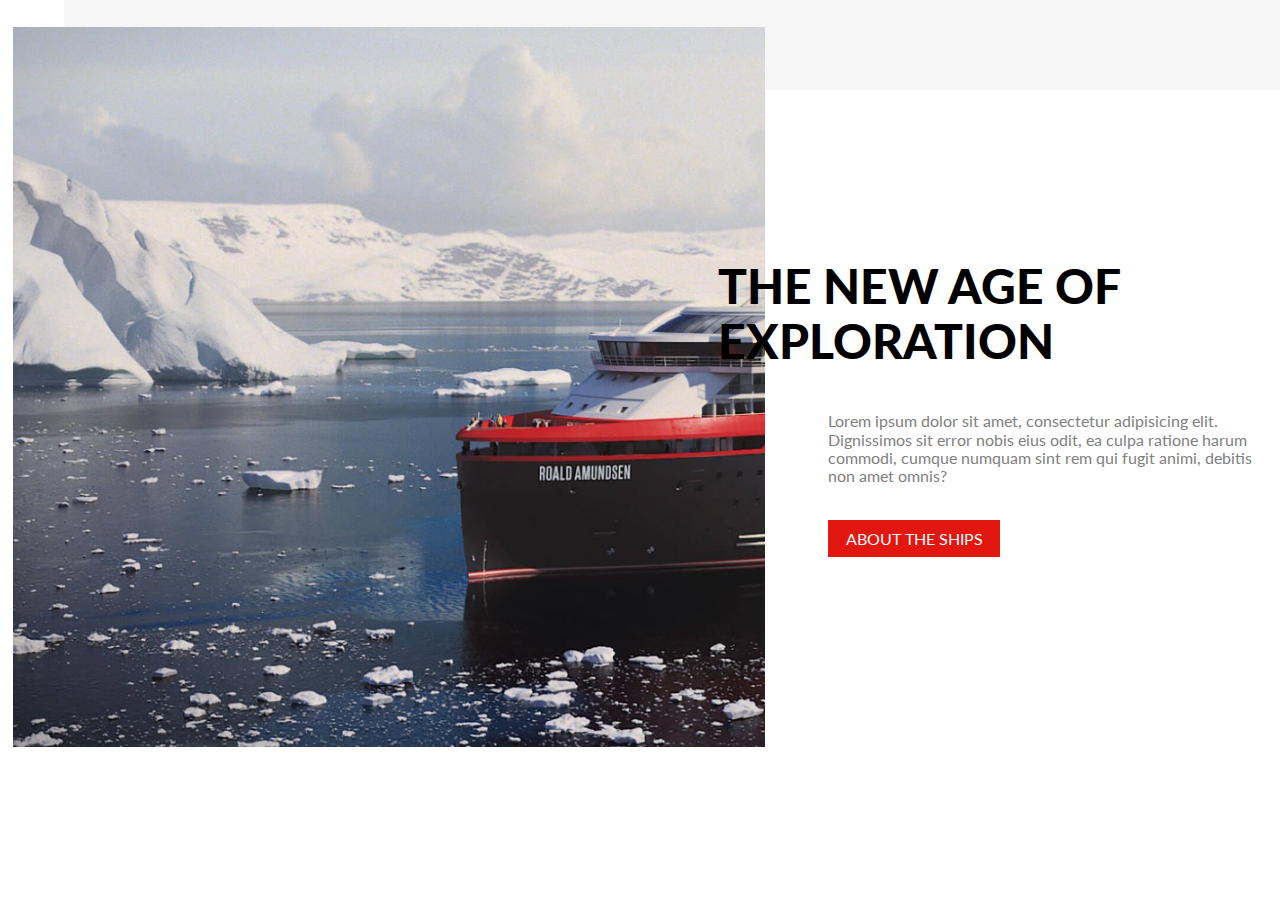
<file: index.html>
<!DOCTYPE html>
<html lang="en">
<head>
	<meta charset="UTF-8">
	<title>Exploration</title>
	<link rel="stylesheet" href="normalize.css">
	<link rel="stylesheet" href="styles.css">
</head>
<body>
	<div class="exp-page">
		<div class="exp-grey-band"></div>
		<div class="exp-info">
			<div class="exp-info__img"></div>
			<div class="exp-info__details">
				<h1>The new age of exploration</h1>
				<p>Lorem ipsum dolor sit amet, consectetur adipisicing elit. Dignissimos sit error nobis eius odit, ea culpa ratione harum commodi, cumque numquam sint rem qui fugit animi, debitis non amet omnis?</p>
				<a href="#">About the ships</a>
			</div>
		</div>
	</div>
</body>
</html>
</file>
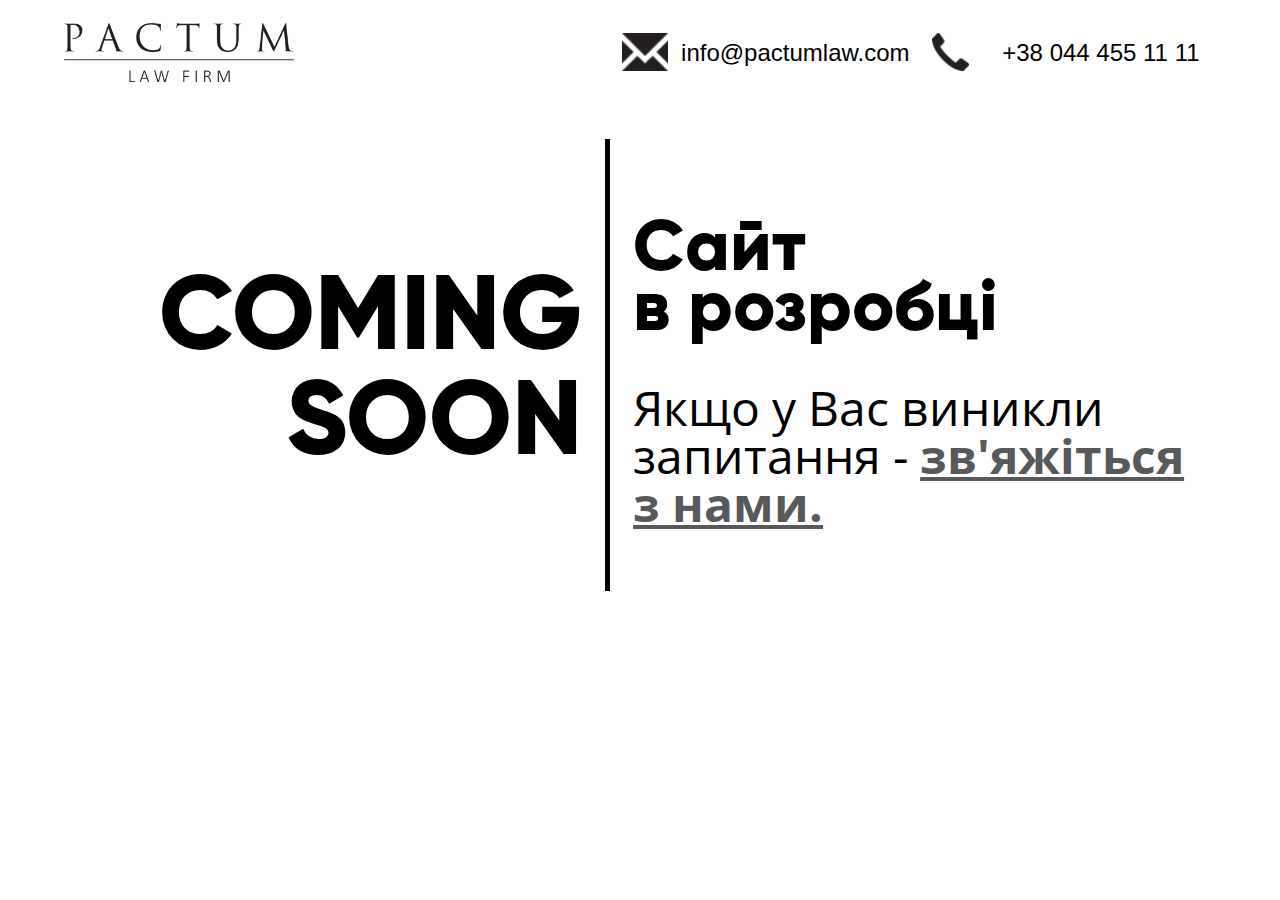
<file: pactum/index.html>
<!DOCTYPE html>
<html lang="en">
<head>
	<meta charset="UTF-8">
	<title>Pactum</title>
	<link rel="stylesheet" href="css/normalize.css">
	<link rel="stylesheet" href="css/styles.css">
	<link rel="stylesheet" href="icons/css/fontello.css">
	<link href="https://fonts.googleapis.com/css?family=Open+Sans:400,700&amp;subset=cyrillic" rel="stylesheet">
	<link rel="stylesheet" href="fonts/Webfonts/gilroy_extrabold_ukrainian/stylesheet.css">
</head>
<body>
	<header class="p-header">
		<img class="logo" src="img/logo.png" alt="logo">
		<div class="contacts">
			<div class="contacts--detail">
				<img src="img/mail.png" alt="mail">
				<span>info@pactumlaw.com</span>
			</div>
			<div class="contacts--detail">
				<img src="img/phone.png" alt="phone">
				<span>+38 044 455 11 11</span>
			</div>
		</div>
	</header>
	<section class="p-main">
		<div class="p-main__section">
			<h1>Coming<br>soon</h1>
		</div>
		<div class="vertical-line"></div>
		<div class="p-main__section">
			<h2>Сайт <br>в розробці</h2>
			<p>Якщо у Вас виникли <br>запитання - <a href="mailto:info@pactumlaw.com?subject=Pactum">зв'яжіться з нами.</a></p>
		</div>
	</section>
</body>
</html>
</file>
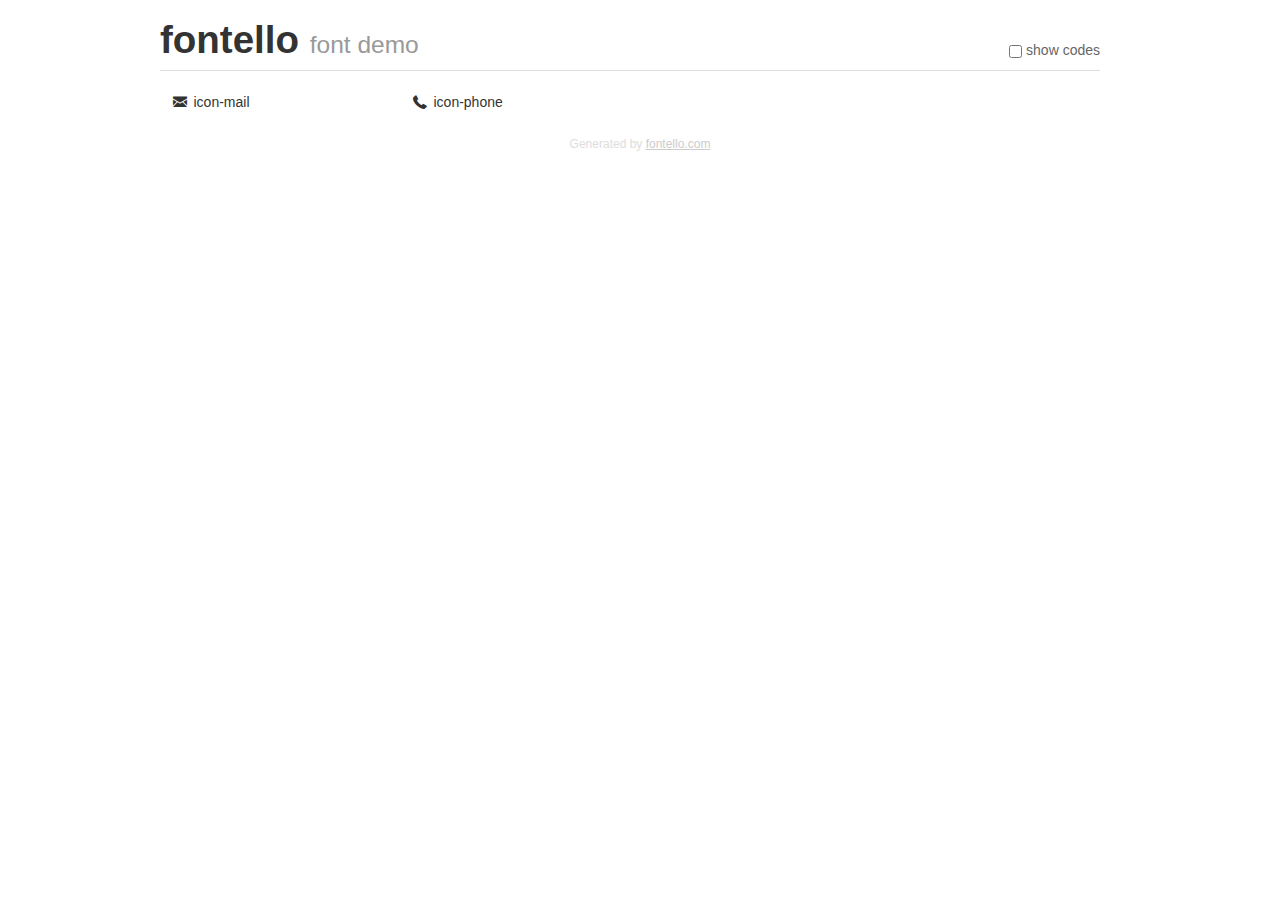
<file: pactum/icons/demo.html>
<!DOCTYPE html>
<html>
  <head><!--[if lt IE 9]><script language="javascript" type="text/javascript" src="//html5shim.googlecode.com/svn/trunk/html5.js"></script><![endif]-->
    <meta charset="UTF-8"><style>/*
 * Bootstrap v2.2.1
 *
 * Copyright 2012 Twitter, Inc
 * Licensed under the Apache License v2.0
 * http://www.apache.org/licenses/LICENSE-2.0
 *
 * Designed and built with all the love in the world @twitter by @mdo and @fat.
 */
.clearfix {
  *zoom: 1;
}
.clearfix:before,
.clearfix:after {
  display: table;
  content: "";
  line-height: 0;
}
.clearfix:after {
  clear: both;
}
html {
  font-size: 100%;
  -webkit-text-size-adjust: 100%;
  -ms-text-size-adjust: 100%;
}
a:focus {
  outline: thin dotted #333;
  outline: 5px auto -webkit-focus-ring-color;
  outline-offset: -2px;
}
a:hover,
a:active {
  outline: 0;
}
button,
input,
select,
textarea {
  margin: 0;
  font-size: 100%;
  vertical-align: middle;
}
button,
input {
  *overflow: visible;
  line-height: normal;
}
button::-moz-focus-inner,
input::-moz-focus-inner {
  padding: 0;
  border: 0;
}
body {
  margin: 0;
  font-family: "Helvetica Neue", Helvetica, Arial, sans-serif;
  font-size: 14px;
  line-height: 20px;
  color: #333;
  background-color: #fff;
}
a {
  color: #08c;
  text-decoration: none;
}
a:hover {
  color: #005580;
  text-decoration: underline;
}
.row {
  margin-left: -20px;
  *zoom: 1;
}
.row:before,
.row:after {
  display: table;
  content: "";
  line-height: 0;
}
.row:after {
  clear: both;
}
[class*="span"] {
  float: left;
  min-height: 1px;
  margin-left: 20px;
}
.container,
.navbar-static-top .container,
.navbar-fixed-top .container,
.navbar-fixed-bottom .container {
  width: 940px;
}
.span12 {
  width: 940px;
}
.span11 {
  width: 860px;
}
.span10 {
  width: 780px;
}
.span9 {
  width: 700px;
}
.span8 {
  width: 620px;
}
.span7 {
  width: 540px;
}
.span6 {
  width: 460px;
}
.span5 {
  width: 380px;
}
.span4 {
  width: 300px;
}
.span3 {
  width: 220px;
}
.span2 {
  width: 140px;
}
.span1 {
  width: 60px;
}
[class*="span"].pull-right,
.row-fluid [class*="span"].pull-right {
  float: right;
}
.container {
  margin-right: auto;
  margin-left: auto;
  *zoom: 1;
}
.container:before,
.container:after {
  display: table;
  content: "";
  line-height: 0;
}
.container:after {
  clear: both;
}
p {
  margin: 0 0 10px;
}
.lead {
  margin-bottom: 20px;
  font-size: 21px;
  font-weight: 200;
  line-height: 30px;
}
small {
  font-size: 85%;
}
h1 {
  margin: 10px 0;
  font-family: inherit;
  font-weight: bold;
  line-height: 20px;
  color: inherit;
  text-rendering: optimizelegibility;
}
h1 small {
  font-weight: normal;
  line-height: 1;
  color: #999;
}
h1 {
  line-height: 40px;
}
h1 {
  font-size: 38.5px;
}
h1 small {
  font-size: 24.5px;
}
body {
  margin-top: 90px;
}
.header {
  position: fixed;
  top: 0;
  left: 50%;
  margin-left: -480px;
  background-color: #fff;
  border-bottom: 1px solid #ddd;
  padding-top: 10px;
  z-index: 10;
}
.footer {
  color: #ddd;
  font-size: 12px;
  text-align: center;
  margin-top: 20px;
}
.footer a {
  color: #ccc;
  text-decoration: underline;
}
.the-icons {
  font-size: 14px;
  line-height: 24px;
}
.switch {
  position: absolute;
  right: 0;
  bottom: 10px;
  color: #666;
}
.switch input {
  margin-right: 0.3em;
}
.codesOn .i-name {
  display: none;
}
.codesOn .i-code {
  display: inline;
}
.i-code {
  display: none;
}
@font-face {
      font-family: 'fontello';
      src: url('./font/fontello.eot?39811911');
      src: url('./font/fontello.eot?39811911#iefix') format('embedded-opentype'),
           url('./font/fontello.woff?39811911') format('woff'),
           url('./font/fontello.ttf?39811911') format('truetype'),
           url('./font/fontello.svg?39811911#fontello') format('svg');
      font-weight: normal;
      font-style: normal;
    }
     
     
    .demo-icon
    {
      font-family: "fontello";
      font-style: normal;
      font-weight: normal;
      speak: none;
     
      display: inline-block;
      text-decoration: inherit;
      width: 1em;
      margin-right: .2em;
      text-align: center;
      /* opacity: .8; */
     
      /* For safety - reset parent styles, that can break glyph codes*/
      font-variant: normal;
      text-transform: none;
     
      /* fix buttons height, for twitter bootstrap */
      line-height: 1em;
     
      /* Animation center compensation - margins should be symmetric */
      /* remove if not needed */
      margin-left: .2em;
     
      /* You can be more comfortable with increased icons size */
      /* font-size: 120%; */
     
      /* Font smoothing. That was taken from TWBS */
      -webkit-font-smoothing: antialiased;
      -moz-osx-font-smoothing: grayscale;
     
      /* Uncomment for 3D effect */
      /* text-shadow: 1px 1px 1px rgba(127, 127, 127, 0.3); */
    }
     </style>
    <link rel="stylesheet" href="css/animation.css"><!--[if IE 7]><link rel="stylesheet" href="css/fontello-ie7.css"><![endif]-->
    <script>
      function toggleCodes(on) {
        var obj = document.getElementById('icons');
      
        if (on) {
          obj.className += ' codesOn';
        } else {
          obj.className = obj.className.replace(' codesOn', '');
        }
      }
      
    </script>
  </head>
  <body>
    <div class="container header">
      <h1>
        fontello
         <small>font demo</small>
      </h1>
      <label class="switch">
        <input type="checkbox" onclick="toggleCodes(this.checked)">show codes
      </label>
    </div>
    <div id="icons" class="container">
      <div class="row">
        <div title="Code: 0xe800" class="the-icons span3"><i class="demo-icon icon-mail">&#xe800;</i> <span class="i-name">icon-mail</span><span class="i-code">0xe800</span></div>
        <div title="Code: 0xe803" class="the-icons span3"><i class="demo-icon icon-phone">&#xe803;</i> <span class="i-name">icon-phone</span><span class="i-code">0xe803</span></div>
      </div>
    </div>
    <div class="container footer">Generated by <a href="http://fontello.com">fontello.com</a></div>
  </body>
</html>
</file>
<file: styles.css>
@import url('https://fonts.googleapis.com/css?family=Lato:400,900');


.exp-page{
	position:relative; 
	font-family: 'Lato', sans-serif;
}

.exp-grey-band{
	height:10vh;
	width:95%;
	background-color: #f6f6f6;
	
	position:absolute;
	right:0;
	z-index:0;
}

.exp-info{
	position:absolute;
	top: 3vh;
    left: 1%;
    right:1%;
	z-index:1;
	
	display:flex;
	justify-content:space-between;
	align-items:center;
}

.exp-info__img{
	background-image: url("img/bg-amundsen.jpg");
	background-size: cover;
	height: 80vh;
	width: 60%;
}

.exp-info__details{
	width:35%;
}

.exp-info__details h1{
	text-transform: uppercase;
	font-weight: 900;
	font-size:3em;
	position:relative;
	left:-25%;
}

.exp-info__details p{
	color:grey;
    margin: 10% 0%;
}

.exp-info__details a{
	background-color: #e21710;
	padding: 2% 4%;
    text-decoration: none;
    text-transform: uppercase;
    color: white;
}

@media (max-width: 750px) {
	.exp-info__details h1{
		font-size:2em;
	}
}


@media (max-width: 500px) {
	.exp-info__img{
		display:none;
	}

	.exp-info{
		min-width:320px;
	}

	.exp-info__details{
		width:100%;
		height:100vh;
		background-image: url("img/bg-amundsen.jpg");
		background-size: cover;
		padding: 2% 4%;
	}
	.exp-info__details h1{
		font-size:2em;
		position:static;
	}
	.exp-info__details p{
		color:#636363;
	}
}
</file>
<file: pactum/css/styles.css>
body{
	margin:0% 5%;
	min-width:370px;
	height:100%;	
}

.p-header{
	display: flex;
	align-items:center;
	justify-content:space-between;
	margin: 2% 0%;
}

.logo{
	width:20%;
}

.contacts{
	display: flex;
	flex-wrap:wrap;
	justify-content:space-between;
    text-align: right;
}

.contacts--detail{
	display: flex;
	justify-content:space-around;
	align-items:center;
	width:300px;
	font-size: 24px;
}

.contacts--detail img{
	height:3ex;
}

.p-main{
	display: flex;
	justify-content:center;
    align-items: center;
    height: 452px;
    font-family: 'Open Sans', sans-serif;
    margin-top:5%;
}

.p-main__section{
	min-width: 45%;
}

.p-main__section p{
	font-size: 48px;
	line-height: 100%;
}

.p-main__section a{
	color: black;
    font-weight: bold;
    color:#58595b;
}

.p-main__section h1{
	font-family: 'gilroyextrabold';
	text-transform: uppercase;
	font-size: 105.1px;
	line-height: 100%;
    margin: 0;
    text-align: right;
}

.p-main__section h2{
	font-family: 'gilroyextrabold';
	font-size: 72px;
	line-height: 84%;
	margin-bottom:0;
}

.vertical-line{
	width: 6px;
	background-color:black;
    align-self: stretch;
    margin:0% 2%;
}



@media screen and (max-device-width: 768px) {

	.logo{
		width:30%;
	}
	.p-main{
		display: flex;
		flex-direction:column;
		align-items:center;
		justify-content:space-between;
		// height:80%;
	}
	.vertical-line{
		display:none;
	}
	.p-main__section {
    	width: 100%;
    	text-align: center;
	}
	.p-main__section h1{
    	text-align: center;
	}

	.contacts{
    	justify-content: flex-end;
	}

	.contacts--detail{
    	justify-content: space-between;
	}
}
</file>
<file: pactum/icons/css/fontello.css>
@font-face {
  font-family: 'fontello';
  src: url('../font/fontello.eot?9209702');
  src: url('../font/fontello.eot?9209702#iefix') format('embedded-opentype'),
       url('../font/fontello.woff2?9209702') format('woff2'),
       url('../font/fontello.woff?9209702') format('woff'),
       url('../font/fontello.ttf?9209702') format('truetype'),
       url('../font/fontello.svg?9209702#fontello') format('svg');
  font-weight: normal;
  font-style: normal;
}
/* Chrome hack: SVG is rendered more smooth in Windozze. 100% magic, uncomment if you need it. */
/* Note, that will break hinting! In other OS-es font will be not as sharp as it could be */
/*
@media screen and (-webkit-min-device-pixel-ratio:0) {
  @font-face {
    font-family: 'fontello';
    src: url('../font/fontello.svg?9209702#fontello') format('svg');
  }
}
*/
 
 [class^="icon-"]:before, [class*=" icon-"]:before {
  font-family: "fontello";
  font-style: normal;
  font-weight: normal;
  speak: none;
 
  display: inline-block;
  text-decoration: inherit;
  width: 1em;
  margin-right: .2em;
  text-align: center;
  /* opacity: .8; */
 
  /* For safety - reset parent styles, that can break glyph codes*/
  font-variant: normal;
  text-transform: none;
 
  /* fix buttons height, for twitter bootstrap */
  line-height: 1em;
 
  /* Animation center compensation - margins should be symmetric */
  /* remove if not needed */
  margin-left: .2em;
 
  /* you can be more comfortable with increased icons size */
  /* font-size: 120%; */
 
  /* Font smoothing. That was taken from TWBS */
  -webkit-font-smoothing: antialiased;
  -moz-osx-font-smoothing: grayscale;
 
  /* Uncomment for 3D effect */
  /* text-shadow: 1px 1px 1px rgba(127, 127, 127, 0.3); */
}
 
.icon-mail:before { content: '\e800'; } /* '' */
.icon-phone:before { content: '\e803'; } /* '' */
</file>
<file: pactum/fonts/Webfonts/gilroy_extrabold_ukrainian/stylesheet.css>
/*
 * Web Fonts from fontspring.com
 *
 * All OpenType features and all extended glyphs have been removed.
 * Fully installable fonts can be purchased at http://www.fontspring.com
 *
 * The fonts included in this stylesheet are subject to the End User License you purchased
 * from Fontspring. The fonts are protected under domestic and international trademark and 
 * copyright law. You are prohibited from modifying, reverse engineering, duplicating, or
 * distributing this font software.
 *
 * (c) 2010-2017 Fontspring
 *
 *
 *
 *
 * The fonts included are copyrighted by the vendor listed below.
 *
 * Vendor:      Radomir Tinkov
 * License URL: https://www.fontspring.com/licenses/radomir-tinkov/webfont
 *
 *
 */

@font-face {
    font-family: 'gilroyextrabold';
    src: url('gilroy-extrabold-webfont.eot');
    src: url('gilroy-extrabold-webfont.eot?#iefix') format('embedded-opentype'),
         url('gilroy-extrabold-webfont.woff2') format('woff2'),
         url('gilroy-extrabold-webfont.woff') format('woff'),
         url('gilroy-extrabold-webfont.ttf') format('truetype'),
         url('gilroy-extrabold-webfont.svg#gilroyextrabold') format('svg');
    font-weight: normal;
    font-style: normal;

}
</file>
<file: pactum/icons/css/fontello-ie7.css>
[class^="icon-"], [class*=" icon-"] {
  font-family: 'fontello';
  font-style: normal;
  font-weight: normal;
 
  /* fix buttons height */
  line-height: 1em;
 
  /* you can be more comfortable with increased icons size */
  /* font-size: 120%; */
}
 
.icon-mail { *zoom: expression( this.runtimeStyle['zoom'] = '1', this.innerHTML = '&#xe800;&nbsp;'); }
.icon-phone { *zoom: expression( this.runtimeStyle['zoom'] = '1', this.innerHTML = '&#xe803;&nbsp;'); }
</file>
<file: pactum/icons/css/animation.css>
/*
   Animation example, for spinners
*/
.animate-spin {
  -moz-animation: spin 2s infinite linear;
  -o-animation: spin 2s infinite linear;
  -webkit-animation: spin 2s infinite linear;
  animation: spin 2s infinite linear;
  display: inline-block;
}
@-moz-keyframes spin {
  0% {
    -moz-transform: rotate(0deg);
    -o-transform: rotate(0deg);
    -webkit-transform: rotate(0deg);
    transform: rotate(0deg);
  }

  100% {
    -moz-transform: rotate(359deg);
    -o-transform: rotate(359deg);
    -webkit-transform: rotate(359deg);
    transform: rotate(359deg);
  }
}
@-webkit-keyframes spin {
  0% {
    -moz-transform: rotate(0deg);
    -o-transform: rotate(0deg);
    -webkit-transform: rotate(0deg);
    transform: rotate(0deg);
  }

  100% {
    -moz-transform: rotate(359deg);
    -o-transform: rotate(359deg);
    -webkit-transform: rotate(359deg);
    transform: rotate(359deg);
  }
}
@-o-keyframes spin {
  0% {
    -moz-transform: rotate(0deg);
    -o-transform: rotate(0deg);
    -webkit-transform: rotate(0deg);
    transform: rotate(0deg);
  }

  100% {
    -moz-transform: rotate(359deg);
    -o-transform: rotate(359deg);
    -webkit-transform: rotate(359deg);
    transform: rotate(359deg);
  }
}
@-ms-keyframes spin {
  0% {
    -moz-transform: rotate(0deg);
    -o-transform: rotate(0deg);
    -webkit-transform: rotate(0deg);
    transform: rotate(0deg);
  }

  100% {
    -moz-transform: rotate(359deg);
    -o-transform: rotate(359deg);
    -webkit-transform: rotate(359deg);
    transform: rotate(359deg);
  }
}
@keyframes spin {
  0% {
    -moz-transform: rotate(0deg);
    -o-transform: rotate(0deg);
    -webkit-transform: rotate(0deg);
    transform: rotate(0deg);
  }

  100% {
    -moz-transform: rotate(359deg);
    -o-transform: rotate(359deg);
    -webkit-transform: rotate(359deg);
    transform: rotate(359deg);
  }
}
</file>
